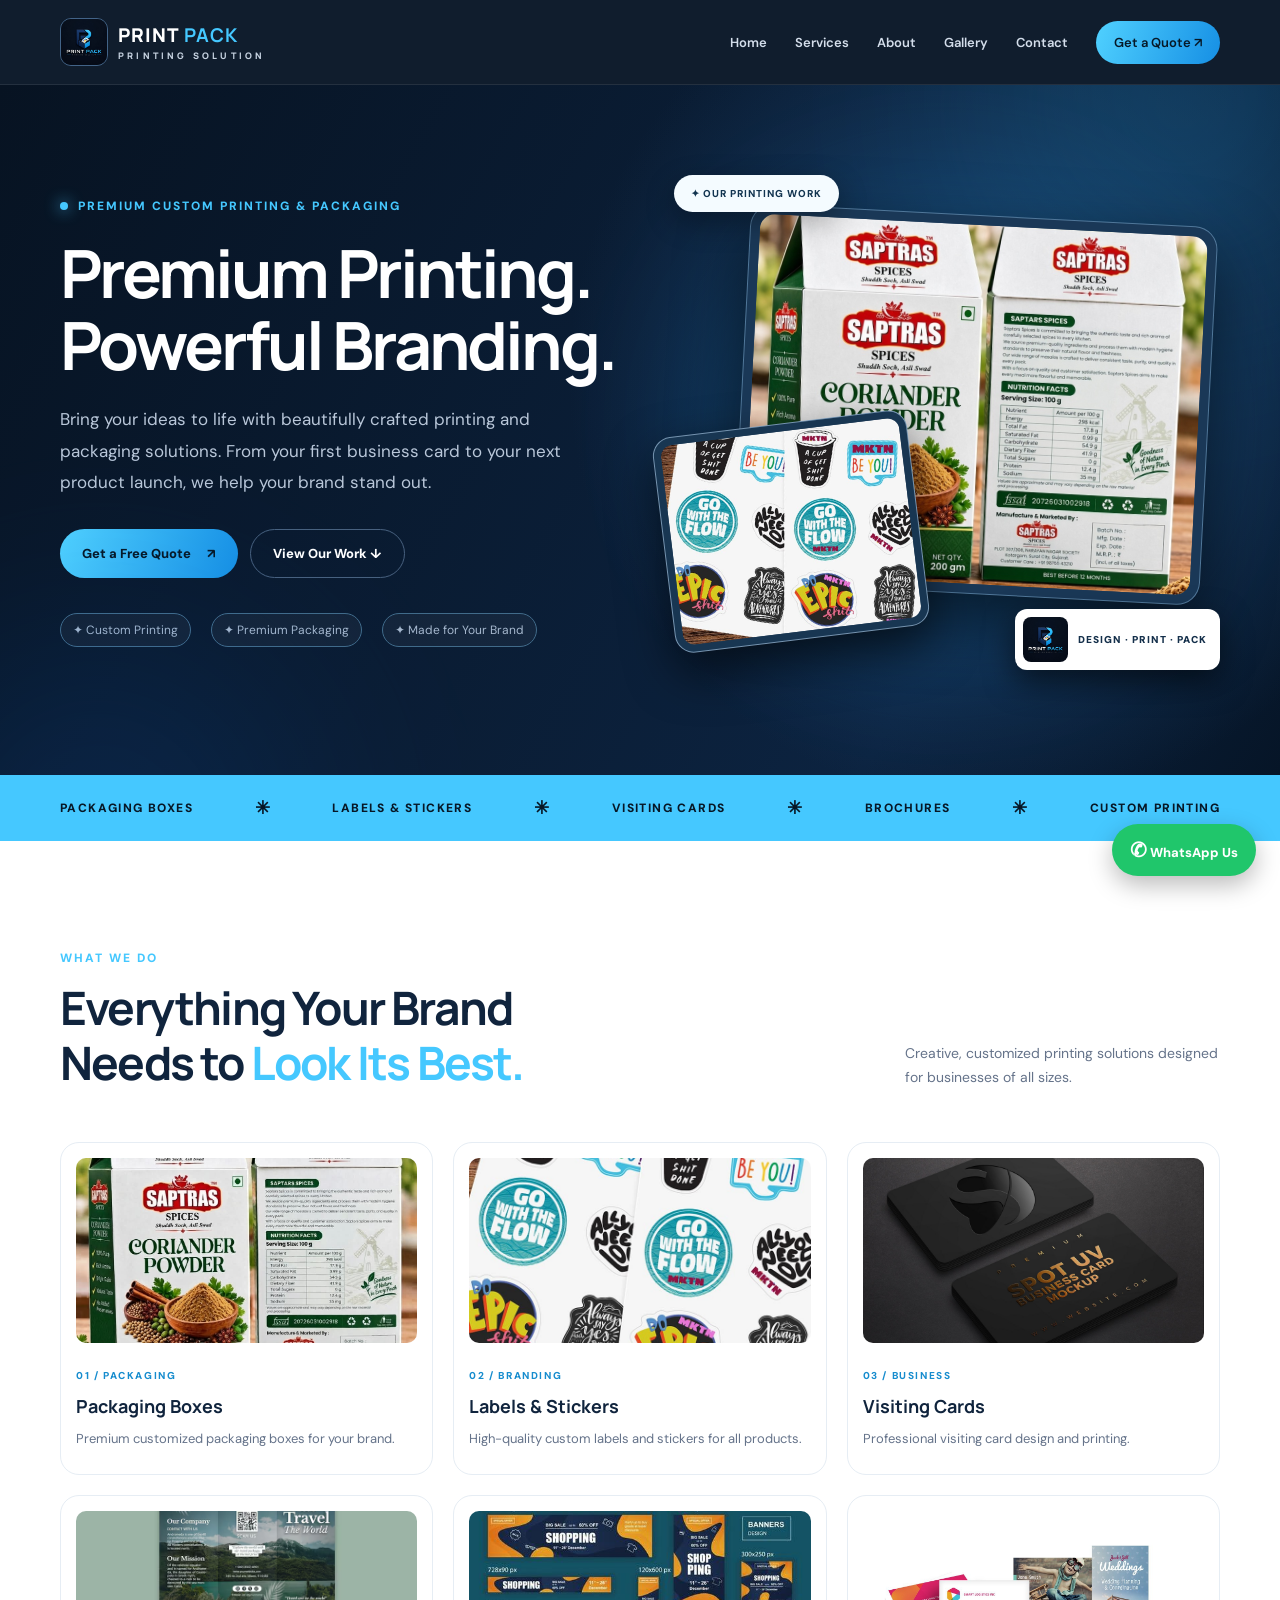
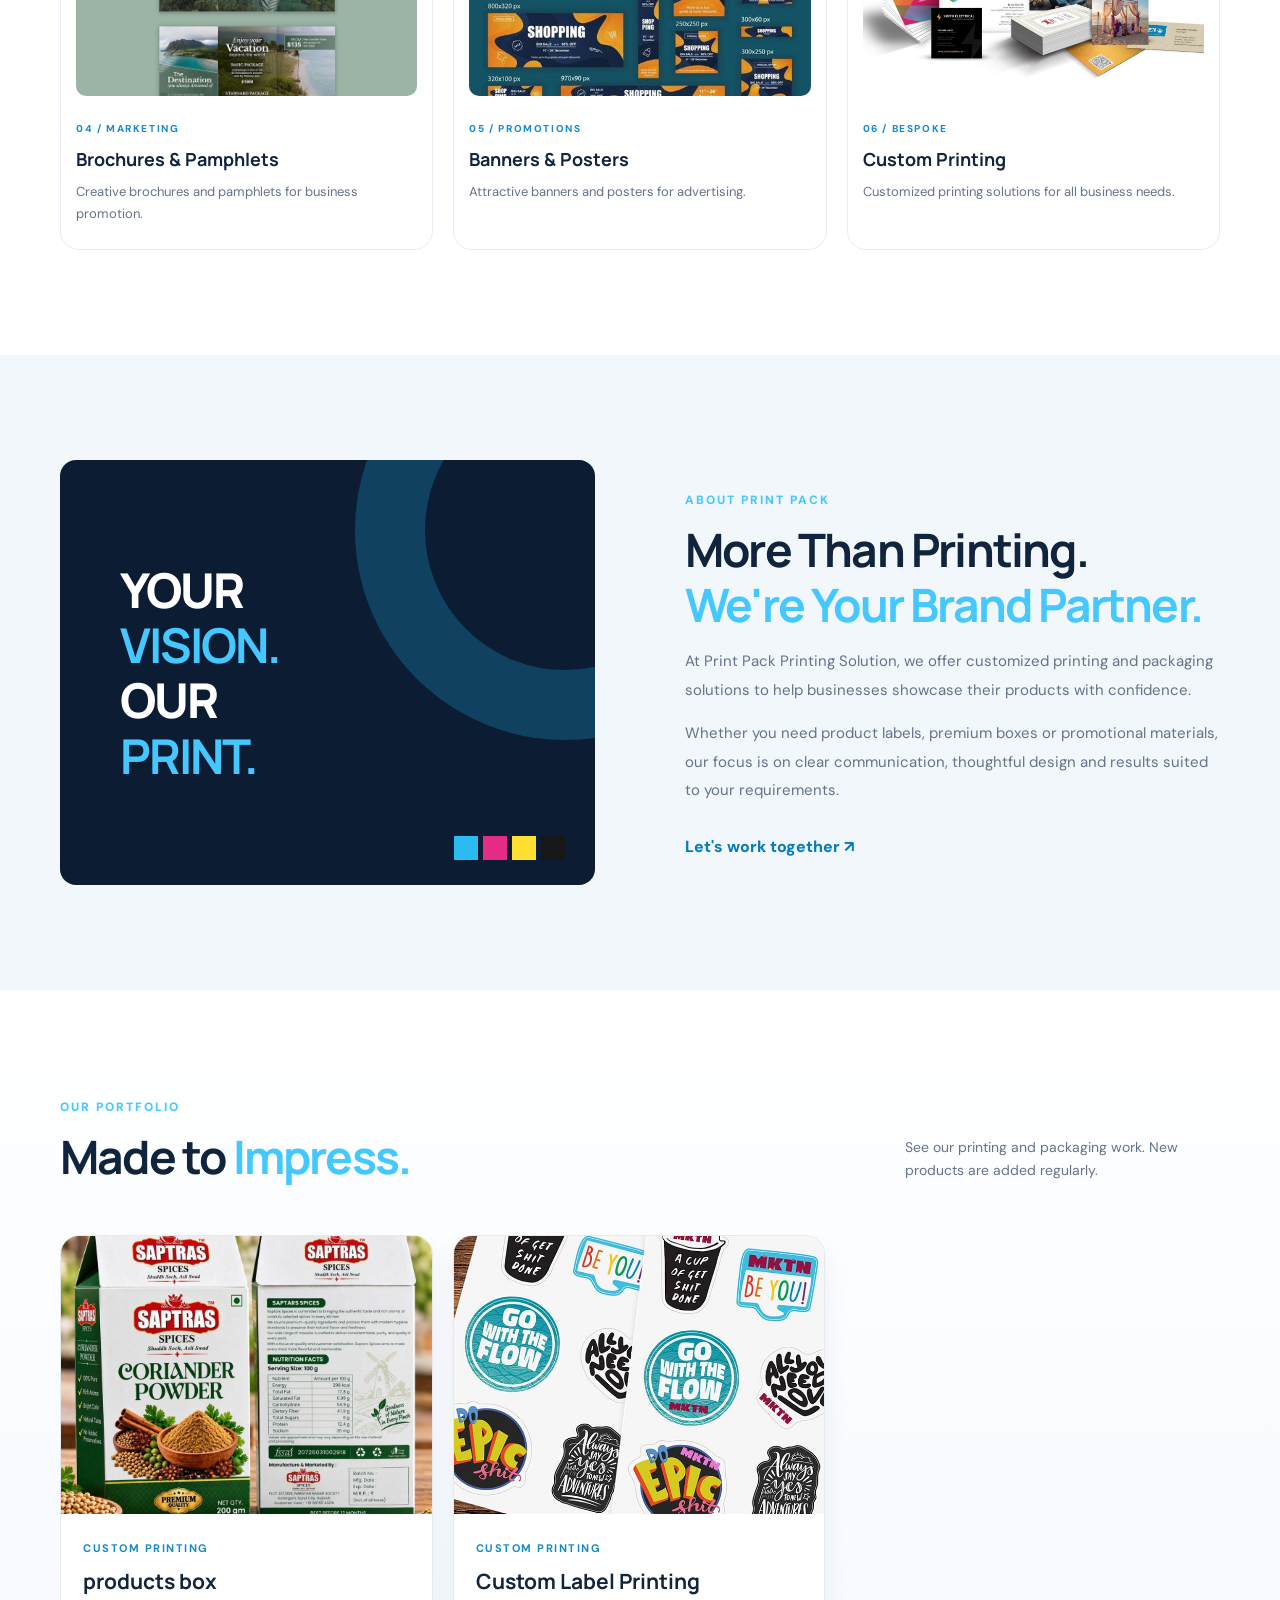
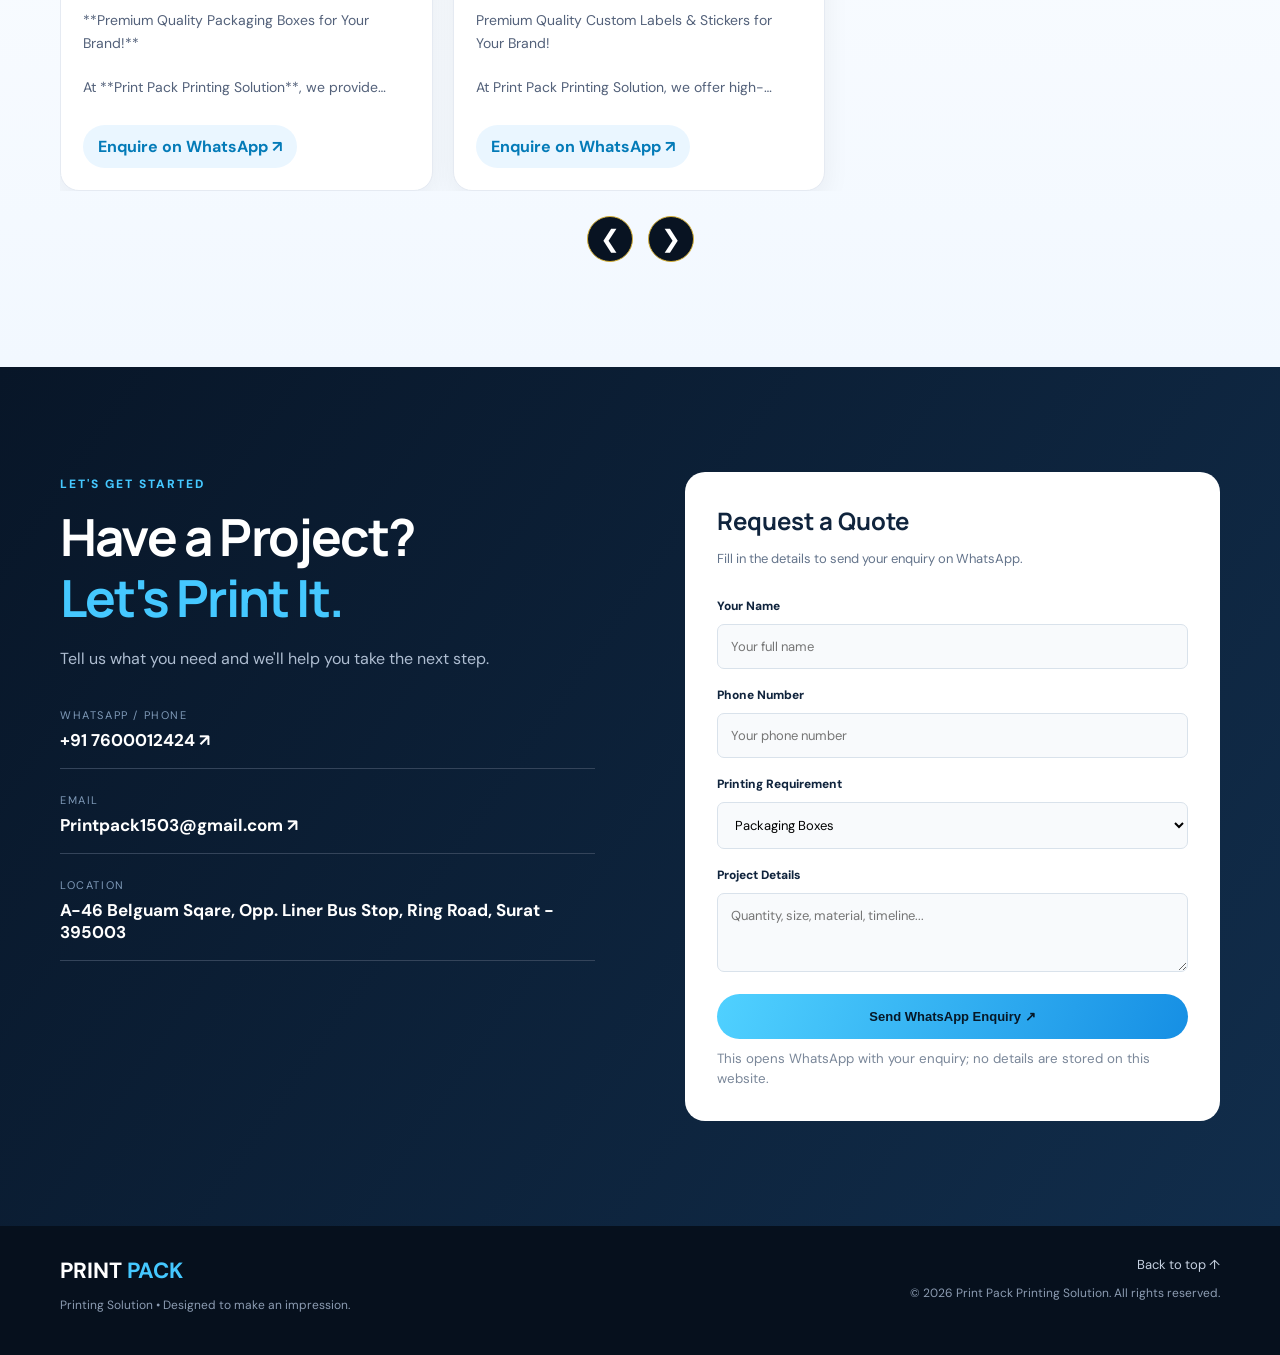
<file: index.html>
<!doctype html><html lang="en"><head><meta charset="UTF-8"><meta name="viewport" content="width=device-width, initial-scale=1"><meta name="description" content="Print Pack Printing Solution offers custom packaging boxes, product labels, stickers, visiting cards, brochures and more. Request a quote today."><meta name="theme-color" content="#081322"><title>Print Pack Printing Solution | Premium Printing & Packaging</title><link rel="stylesheet" href="style.css"></head><body>
<header class="header"><div class="container nav"><a class="brand" href="#home" aria-label="Print Pack home"><span class="brand-logo"><img src="assets/printpack-logo.jpg" alt="" width="48" height="48"></span><span class="brandtext">PRINT <b>PACK</b><small>PRINTING SOLUTION</small></span></a><button class="menu-toggle" aria-label="Toggle menu" aria-expanded="false">☰</button><nav id="navigation"><a href="#home">Home</a><a href="#services">Services</a><a href="#about">About</a><a href="#gallery">Gallery</a><a href="#contact">Contact</a><a class="nav-cta" href="https://wa.me/917600012424?text=Hello%20Print%20Pack%2C%20I%20would%20like%20a%20printing%20quotation." target="_blank" rel="noopener">Get a Quote ↗</a></nav></div></header>
<main><section class="hero" id="home"><div class="glow glow1"></div><div class="glow glow2"></div><div class="container hero-grid"><div class="hero-copy"><div class="eyebrow"><span class="dot"></span> PREMIUM CUSTOM PRINTING & PACKAGING</div><h1>Packaging That<br><em>Builds Your Brand.</em></h1><p>Custom packaging boxes, labels, stickers and business printing — beautifully crafted to make your brand stand out.</p><div class="hero-actions"><a class="btn primary" href="https://wa.me/917600012424?text=Hello%20Print%20Pack%2C%20I%20need%20a%20quotation." target="_blank" rel="noopener">Get a Free Quote <span>↗</span></a><a class="btn ghost" href="#gallery">View Our Work ↓</a></div><div class="hero-points"><span>✦ Custom Printing</span><span>✦ Premium Packaging</span><span>✦ Made for Your Brand</span></div></div><div class="hero-visual premium-showcase" aria-label="Print Pack packaging and label samples"><div class="showcase-halo"></div><div class="showcase-label">✦ OUR PRINTING WORK</div><div class="showcase-main"><img src="assets/uploads/WhatsApp%20Image%202026-10-10%20at%2019.39.55.jpeg" alt="Custom printed product boxes"></div><div class="showcase-secondary"><img src="assets/uploads/Sticker-Pages-03_720-1.jpg" alt="Custom label and sticker printing"></div><div class="showcase-brand"><img src="assets/printpack-logo.jpg" alt="Print Pack logo"><span>DESIGN · PRINT · PACK</span></div></div></div></section>
<section class="ticker" aria-label="Our offerings"><div class="container">PACKAGING BOXES <span>✳</span> LABELS & STICKERS <span>✳</span> VISITING CARDS <span>✳</span> BROCHURES <span>✳</span> CUSTOM PRINTING</div></section>
<section class="section services" id="services"><div class="container"><div class="section-head"><div><span class="kicker">WHAT WE DO</span><h2>Everything Your Brand<br>Needs to <em>Look Its Best.</em></h2></div><p>Creative, customized printing solutions designed for businesses of all sizes.</p></div><div class="service-grid"><article class="service-card"><div class="service-art box-art"><div class="cube">P<span>P</span></div></div><span class="service-no">01 / PACKAGING</span><h3>Custom Packaging Boxes</h3><p>Beautiful packaging designed to make every unboxing memorable.</p></article><article class="service-card"><div class="service-art sticker-art"><span class="sticker">YOUR<br>BRAND ✦</span><span class="sticker mini">PRINT</span></div><span class="service-no">02 / BRANDING</span><h3>Labels & Stickers</h3><p>Eye-catching labels and stickers for your products and promotions.</p></article><article class="service-card"><div class="service-art card-art"><div class="business-card"><strong>PRINT PACK</strong><small>Make an impression.</small><i>✦</i></div></div><span class="service-no">03 / BUSINESS</span><h3>Visiting Cards</h3><p>Professional business cards that leave a lasting impression.</p></article><article class="service-card"><div class="service-art brochure-art"><div class="brochure"><span>CREATE<br>MORE.</span><small>PRINT PACK</small></div></div><span class="service-no">04 / MARKETING</span><h3>Brochures & Pamphlets</h3><p>Impactful printed materials to tell your business story.</p></article><article class="service-card"><div class="service-art banner-art"><div class="banner-sample">MAKE<br><b>IT BIG.</b></div></div><span class="service-no">05 / PROMOTIONS</span><h3>Banners & Posters</h3><p>Bold large-format prints that get your message noticed.</p></article><article class="service-card"><div class="service-art custom-art"><span>✦</span><span>CMYK</span></div><span class="service-no">06 / BESPOKE</span><h3>Custom Printing</h3><p>Have something unique in mind? Let's create it together.</p></article></div></div></section>
<section class="about section" id="about"><div class="container about-grid"><div class="about-graphic"><div class="circle-one"></div><div class="about-message">YOUR<br><strong>VISION.</strong><br>OUR<br><strong>PRINT.</strong></div><div class="color-bars"><i></i><i></i><i></i><i></i></div></div><div><span class="kicker">ABOUT PRINT PACK</span><h2>More Than Printing.<br><em>We're Your Brand Partner.</em></h2><p>At Print Pack Printing Solution, we believe every printed detail tells a story. We offer customized printing and packaging solutions to help businesses showcase their products with confidence.</p><p>Whether you need product labels, premium boxes or promotional materials, our focus is on clear communication, thoughtful design and results suited to your requirements.</p><a class="text-link" href="#contact">Let's work together ↗</a></div></div></section>
<section class="section gallery" id="gallery"><div class="container"><div class="section-head"><div><span class="kicker">OUR PORTFOLIO</span><h2>Made to <em>Impress.</em></h2></div><p>See our printing and packaging work. New products are added regularly.</p></div><div class="gallery-grid" id="product-gallery"><div class="gallery-tile g1"><span>PACKAGING</span><strong>Standout<br>Boxes</strong></div><div class="gallery-tile g2"><span>LABEL DESIGN</span><strong>Little Details.<br>Big Impact.</strong></div><div class="gallery-tile g3"><span>BUSINESS PRINT</span><strong>First Impressions<br>Matter.</strong></div></div></div></section>
<section class="contact section" id="contact"><div class="container contact-grid"><div><span class="kicker">LET'S GET STARTED</span><h2>Have a Project?<br><em>Let's Print It.</em></h2><p>Tell us what you need and we'll help you take the next step.</p><div class="contact-details"><a href="https://wa.me/917600012424" target="_blank" rel="noopener"><span>WHATSAPP / PHONE</span><strong>+91 7600012424 ↗</strong></a><a href="mailto:Printpack1503@gmail.com"><span>EMAIL</span><strong>Printpack1503@gmail.com ↗</strong></a><div><span>LOCATION</span><strong>[Business Address, City, Gujarat]</strong></div></div></div><form class="quote-form" id="quote-form"><h3>Request a Quote</h3><p>Fill in the details to send your enquiry on WhatsApp.</p><label for="name">Your Name</label><input id="name" name="name" placeholder="Your full name" required maxlength="80"><label for="phone">Phone Number</label><input id="phone" name="phone" type="tel" placeholder="Your phone number" required maxlength="25"><label for="service">Printing Requirement</label><select id="service" name="service"><option>Packaging Boxes</option><option>Labels & Stickers</option><option>Visiting Cards</option><option>Brochures & Pamphlets</option><option>Banners & Posters</option><option>Other Custom Printing</option></select><label for="details">Project Details</label><textarea id="details" name="details" rows="3" placeholder="Quantity, size, material, timeline..."></textarea><button class="btn primary" type="submit">Send WhatsApp Enquiry ↗</button><small>This opens WhatsApp with your enquiry; no details are stored on this website.</small></form></div></section></main>
<footer><div class="container footer-inner"><div><strong>PRINT <span>PACK</span></strong><p>Printing Solution • Designed to make an impression.</p></div><div><a href="#home">Back to top ↑</a><p>© <span id="year"></span> Print Pack Printing Solution. All rights reserved.</p></div></div></footer><a class="whatsapp-float" href="https://wa.me/917600012424?text=Hello%20Print%20Pack!" target="_blank" rel="noopener" aria-label="Chat on WhatsApp">✆ <span>WhatsApp Us</span></a><script src="script.js"></script><script src="cms-content.js"></script></body></html>
</file>
<file: style.css>
@import url('https://fonts.googleapis.com/css2?family=DM+Sans:wght@400;500;600;700;800&family=Manrope:wght@400;500;600;700;800&display=swap');
:root{--navy:#081322;--navy2:#101f36;--blue:#28b7ef;--blue2:#1574c9;--ink:#10243d;--muted:#65738a;--light:#f4f8fc}*{box-sizing:border-box}html{scroll-behavior:smooth}body{margin:0;font-family:'DM Sans',Arial,sans-serif;color:var(--ink);background:#fff}a{text-decoration:none;color:inherit}.container{width:min(1160px,calc(100% - 44px));margin:auto}.header{background:#081322;position:sticky;top:0;z-index:50;border-bottom:1px solid #ffffff16}.nav{height:80px;display:flex;align-items:center;justify-content:space-between}.brand{display:flex;align-items:center;gap:10px;color:white}.brandmark{width:46px;height:46px;display:grid;place-items:center;background:linear-gradient(135deg,#1b3764,#2bbcf3);border-radius:12px;font-weight:900;font-size:19px;letter-spacing:-8px;padding-right:8px}.brandmark span{color:#c6efff}.brandtext{font-family:Manrope,sans-serif;font-size:19px;font-weight:800;letter-spacing:1px}.brandtext b{color:var(--blue)}.brandtext small{display:block;font-size:9px;letter-spacing:3.2px;color:#c7d3e1;margin-top:1px}.nav nav{display:flex;align-items:center;gap:28px}.nav nav>a{font-size:13px;color:#d4deeb;font-weight:600}.nav nav>a:hover{color:var(--blue)}.nav nav .nav-cta{background:var(--blue);color:#071421;padding:13px 18px;border-radius:7px}.menu-toggle{display:none;background:transparent;border:0;color:white;font-size:26px}.hero{background:radial-gradient(ellipse at 70% 40%,#16335a 0%,#081322 63%);color:white;position:relative;overflow:hidden}.glow{position:absolute;width:400px;height:400px;border-radius:50%;filter:blur(110px);opacity:.15;pointer-events:none}.glow1{background:#27baf4;top:-180px;right:-100px}.glow2{background:#136ad9;bottom:-260px;left:-100px}.hero-grid{min-height:650px;display:grid;grid-template-columns:1.15fr .85fr;align-items:center;gap:60px;padding:85px 0}.eyebrow,.kicker{color:var(--blue);font-size:12px;font-weight:800;letter-spacing:2px}.eyebrow{display:flex;align-items:center;gap:10px}.dot{height:8px;width:8px;border-radius:50%;background:var(--blue);box-shadow:0 0 15px var(--blue)}h1,h2,h3{font-family:Manrope,Arial,sans-serif}h1{font-size:clamp(42px,5vw,69px);line-height:1.12;letter-spacing:-3px;margin:23px 0}h1 em,h2 em{color:var(--blue);font-style:normal}.hero-copy>p{max-width:540px;color:#b9c7d9;font-size:16px;line-height:1.85}.hero-actions{display:flex;gap:12px;flex-wrap:wrap;margin:30px 0}.btn{border:0;cursor:pointer;display:inline-flex;align-items:center;justify-content:center;gap:16px;padding:15px 22px;border-radius:7px;font-weight:800;font-size:13px;transition:transform .2s}.btn:hover{transform:translateY(-2px)}.primary{background:var(--blue);color:#061527}.ghost{color:white;border:1px solid #48617f}.hero-points{display:flex;flex-wrap:wrap;gap:20px;color:#a6b8ce;font-size:12px;margin-top:35px}.hero-visual{position:relative}.visual-border{padding:11px;border:1px solid #35597a;border-radius:24px;background:linear-gradient(145deg,#1b3556,#071322);box-shadow:0 30px 80px #0008;transform:rotate(2deg)}.visual-border img{display:block;width:100%;border-radius:17px}.float-note{position:absolute;bottom:-20px;left:-28px;padding:17px 21px;background:white;color:#0d2b49;border-radius:10px;font-size:11px;letter-spacing:2px;font-weight:800;box-shadow:0 12px 40px #0005}.ticker{background:var(--blue);color:#071726;font-weight:800;letter-spacing:1.4px;font-size:12px;text-align:center;padding:21px 0}.ticker .container{display:flex;align-items:center;justify-content:space-between;gap:14px;flex-wrap:wrap}.ticker span{font-size:18px}.section{padding:105px 0}.section-head{display:flex;align-items:end;justify-content:space-between;gap:25px;margin-bottom:38px}.section-head h2,.about h2,.contact h2{font-size:clamp(30px,3.6vw,48px);line-height:1.2;letter-spacing:-1.8px;margin:13px 0}.section-head>p{max-width:315px;color:var(--muted);line-height:1.7;font-size:14px}.service-grid{display:grid;grid-template-columns:repeat(3,1fr);gap:20px}.service-card{border:1px solid #e6edf4;border-radius:14px;padding:15px 15px 24px;background:white;transition:box-shadow .2s,transform .2s}.service-card:hover{transform:translateY(-5px);box-shadow:0 20px 50px #102f5015}.service-art{height:185px;border-radius:10px;display:flex;align-items:center;justify-content:center;overflow:hidden;position:relative;margin-bottom:20px}.box-art{background:linear-gradient(135deg,#daeaf7,#a2d7f5)}.cube{width:125px;height:105px;background:linear-gradient(135deg,#18396c 50%,#25a9e5 50%);transform:skewY(-7deg) rotate(-5deg);box-shadow:18px 20px 0 #102e5a;color:white;font-size:47px;font-weight:900;text-align:center;padding-top:20px}.cube span{color:#47c9fa}.sticker-art{background:#edf3ff}.sticker{background:#19a8e9;color:white;border:7px solid white;box-shadow:0 12px 30px #193d6326;transform:rotate(-12deg);padding:23px 28px;border-radius:50%;font-weight:900;text-align:center}.sticker.mini{position:absolute;right:32px;bottom:20px;background:#e33d88;transform:rotate(15deg);padding:14px;font-size:10px}.card-art{background:#e7edf5}.business-card{width:210px;height:118px;background:linear-gradient(120deg,#071a31,#1e79b7);transform:rotate(-11deg);border-radius:6px;box-shadow:12px 17px 0 #b4c4d7;color:white;padding:24px}.business-card strong{display:block;font-size:18px}.business-card small{display:block;margin-top:8px;font-size:9px}.business-card i{position:absolute;right:20px;bottom:15px;color:#3fd1ff}.brochure-art{background:#d8ebf7}.brochure{height:150px;width:115px;background:linear-gradient(145deg,#0c2b53 55%,#31bff0 55%);transform:rotate(-10deg);box-shadow:13px 9px 0 #9ab9d4;padding:22px 12px;color:white;font-size:20px;font-weight:900}.brochure small{display:block;font-size:8px;margin-top:20px}.banner-art{background:#eaf2fc}.banner-sample{background:#113a70;color:white;padding:25px 65px;transform:rotate(-5deg);font-size:25px;font-weight:900;box-shadow:8px 12px 0 #3fbde8}.banner-sample b{color:#42cbff}.custom-art{background:linear-gradient(135deg,#162a4e,#0d5c9a);color:white;gap:14px;font-size:38px;font-weight:900}.custom-art span:first-child{color:#38c9ef;font-size:72px}.service-no{color:#168cce;font-size:10px;font-weight:800;letter-spacing:1.6px}.service-card h3{font-size:18px;margin:10px 0}.service-card p{font-size:13px;line-height:1.7;color:var(--muted);margin:0}.about{background:#f2f7fb}.about-grid{display:grid;grid-template-columns:1fr 1fr;gap:90px;align-items:center}.about-graphic{background:#0b1c33;min-height:425px;border-radius:16px;position:relative;overflow:hidden;display:flex;align-items:center;padding:60px}.circle-one{position:absolute;border:70px solid #22aeea;opacity:.25;width:420px;height:420px;border-radius:50%;right:-180px;top:-140px}.about-message{color:white;font-size:48px;font-family:Manrope;font-weight:800;line-height:1.15;letter-spacing:-2px;z-index:1}.about-message strong{color:var(--blue)}.color-bars{position:absolute;bottom:25px;right:30px;display:flex;gap:5px}.color-bars i{width:24px;height:24px;background:#2bbbf0}.color-bars i:nth-child(2){background:#e52b86}.color-bars i:nth-child(3){background:#ffe031}.color-bars i:nth-child(4){background:#171717}.about p{color:var(--muted);line-height:1.9;font-size:15px}.text-link{color:#087cba;font-weight:800;display:inline-block;margin-top:16px}.gallery-grid{display:grid;grid-template-columns:1.3fr 1fr 1fr;gap:18px}.gallery-tile{min-height:285px;border-radius:12px;padding:25px;display:flex;flex-direction:column;justify-content:end;position:relative;overflow:hidden;color:white}.gallery-tile:before{content:'✦';position:absolute;font-size:220px;right:-25px;top:-65px;opacity:.16}.gallery-tile span{font-size:10px;letter-spacing:2px;font-weight:800;margin-bottom:10px}.gallery-tile strong{font-size:26px;line-height:1.15}.g1{background:linear-gradient(140deg,#0d2e5d,#228ec8)}.g2{background:linear-gradient(140deg,#10213c,#394d84)}.g3{background:linear-gradient(140deg,#166b9c,#0c233c)}.contact{background:#0a1729;color:white}.contact-grid{display:grid;grid-template-columns:1fr 1fr;gap:90px}.contact h2{font-size:clamp(36px,4vw,56px)}.contact p{color:#aebdd1;line-height:1.8}.contact-details{margin-top:35px;display:grid;gap:24px}.contact-details a,.contact-details>div{display:grid;gap:7px;border-bottom:1px solid #34445a;padding-bottom:17px}.contact-details span{font-size:11px;color:#7f9ab8;letter-spacing:1.6px}.contact-details strong{font-size:17px;overflow-wrap:anywhere}.quote-form{background:white;color:var(--ink);padding:32px;border-radius:15px;display:flex;flex-direction:column;gap:10px}.quote-form h3{font-size:24px;margin:0}.quote-form p{color:#64748b;font-size:13px;margin:0 0 10px}.quote-form label{font-size:12px;font-weight:800;margin-top:8px}.quote-form input,.quote-form select,.quote-form textarea{width:100%;border:1px solid #d9e2eb;background:#f8fafc;border-radius:7px;padding:13px;font:inherit;font-size:13px}.quote-form .btn{margin-top:12px}.quote-form small{color:#7a8799;line-height:1.5}footer{background:#06101d;color:#c6d1e1;padding:30px 0}.footer-inner{display:flex;justify-content:space-between;gap:20px}.footer-inner strong{font-size:22px;color:white}.footer-inner strong span{color:var(--blue)}footer p{font-size:12px;color:#8c9cb2}.footer-inner>div:last-child{text-align:right;font-size:13px}.whatsapp-float{position:fixed;bottom:24px;right:24px;z-index:60;background:#20c66b;color:white;border-radius:40px;padding:13px 18px;box-shadow:0 9px 25px #0004;font-weight:800;font-size:13px}.whatsapp-float:first-letter{font-size:20px}@media(max-width:900px){.nav nav{gap:13px}.hero-grid{gap:30px}.about-grid,.contact-grid{gap:35px}.service-grid{grid-template-columns:repeat(2,1fr)}.ticker{font-size:10px}}@media(max-width:700px){.container{width:min(100% - 32px,1160px)}.nav{height:70px}.menu-toggle{display:block}.nav nav{display:none;position:absolute;top:70px;left:0;right:0;background:#0b1a2e;flex-direction:column;align-items:stretch;padding:18px 25px 25px;gap:0}.nav nav.open{display:flex}.nav nav>a{padding:12px}.hero-grid,.about-grid,.contact-grid{grid-template-columns:1fr}.hero-grid{padding:62px 0 75px;gap:45px}.hero-visual{max-width:430px;margin:auto}.hero-points{gap:12px}.float-note{left:0}.ticker .container{justify-content:center}.ticker span{display:none}.section{padding:65px 0}.section-head{display:block}.section-head>p{max-width:100%}.service-grid{grid-template-columns:1fr 1fr;gap:10px}.service-art{height:145px}.service-card{padding:9px 9px 20px}.service-card h3{font-size:15px}.service-card p{font-size:12px}.gallery-grid{grid-template-columns:1fr}.gallery-tile{min-height:190px}.about-graphic{min-height:300px}.about-message{font-size:38px}.contact-grid{gap:40px}.footer-inner{display:block}.footer-inner>div:last-child{text-align:left;margin-top:25px}.whatsapp-float span{display:none}.whatsapp-float{border-radius:50%;width:51px;height:51px;text-align:center;padding:12px}}@media(max-width:390px){.service-grid{grid-template-columns:1fr}.hero-actions .btn{width:100%}h1{letter-spacing:-2px}}

/* CMS-managed product gallery */
.product-card{background:#fff;border:1px solid #e5eaf2;border-radius:18px;overflow:hidden;box-shadow:0 10px 28px rgba(9,19,33,.06);color:#13243d}
.product-card img{display:block;width:100%;aspect-ratio:4/3;object-fit:cover;background:#e8eef6}
.product-info{padding:22px}
.product-info span{font-size:11px;letter-spacing:1.5px;font-weight:700;color:#168ac3;text-transform:uppercase}
.product-info h3{margin:10px 0;font-size:21px}
.product-info p{font-size:14px;line-height:1.6;color:#53617a}
.product-enquiry{display:inline-block;margin-top:12px;color:#047bb8;font-weight:700;text-decoration:none}


/* Print Pack premium design upgrade */
:root{--blue:#45c8ff;--navy:#071323}
.header{background:#071425f5;backdrop-filter:blur(14px)}
.nav{height:84px}
.brand-logo{display:block;width:48px;height:48px;overflow:hidden;border-radius:11px;border:1px solid #426387}
.brand-logo img{width:100%;height:100%;object-fit:cover}
.nav nav .nav-cta,.btn.primary{background:linear-gradient(110deg,#50d1ff,#168fe4);color:#061827;border-radius:30px}
.hero{background:radial-gradient(circle at 78% 42%,#1a436d 0%,transparent 40%),linear-gradient(120deg,#071322,#0c2340 75%,#061527)}
.hero-grid{grid-template-columns:1fr 1fr;gap:46px;min-height:680px;padding:85px 0 100px}
.hero h1{font-size:clamp(42px,5.2vw,70px);line-height:1.08}
.hero-copy>p{font-size:17px}
.hero-points span{border:1px solid #416b8a;background:#ffffff0a;padding:8px 12px;border-radius:30px}
.btn{border-radius:30px}
.premium-showcase{height:505px;max-width:560px;width:100%;margin-left:auto;position:relative}
.showcase-halo{position:absolute;inset:12%;border-radius:50%;background:#188cd9;filter:blur(80px);opacity:.3}
.showcase-main{position:absolute;right:2%;top:9%;width:84%;height:75%;padding:9px;border:1px solid #8cbde27a;border-radius:23px;background:#1a3857;box-shadow:0 25px 65px #0009;transform:rotate(3deg)}
.showcase-main img,.showcase-secondary img{display:block;width:100%;height:100%;object-fit:cover;border-radius:15px}
.showcase-secondary{position:absolute;left:0;bottom:7%;width:46%;height:43%;padding:7px;border:1px solid #b4d3ef99;border-radius:19px;background:#183652;box-shadow:0 20px 48px #0009;transform:rotate(-7deg)}
.showcase-secondary img{border-radius:12px}
.showcase-label{position:absolute;z-index:2;top:1%;left:2%;background:#f4fbff;color:#123450;padding:12px 17px;border-radius:30px;font-size:10px;letter-spacing:1px;font-weight:800;box-shadow:0 10px 30px #0005}
.showcase-brand{position:absolute;right:0;bottom:1%;display:flex;align-items:center;gap:10px;background:white;color:#15304b;border-radius:12px;padding:8px 13px 8px 8px;box-shadow:0 12px 30px #0008;font-size:10px;letter-spacing:1px;font-weight:900}
.showcase-brand img{width:45px;height:45px;object-fit:cover;border-radius:8px}
.service-card,.product-card{transition:transform .2s,box-shadow .2s;border-radius:19px}
.service-card:hover,.product-card:hover{transform:translateY(-4px);box-shadow:0 18px 38px #0b2e551c}
.gallery{background:linear-gradient(#fff,#f2f8ff)}
.gallery-grid:has(.product-card){grid-template-columns:repeat(3,minmax(0,1fr))}
.product-info p{display:-webkit-box;-webkit-box-orient:vertical;-webkit-line-clamp:4;overflow:hidden;white-space:pre-line}
.product-enquiry{background:#eaf6ff;padding:11px 15px;border-radius:30px}
.contact{background:linear-gradient(125deg,#081628,#112d4b)}
.quote-form{border-radius:20px}
@media(max-width:900px){.hero-grid{gap:24px}.premium-showcase{height:390px}}
@media(max-width:700px){.nav{height:70px}.hero-grid{grid-template-columns:1fr;padding:60px 0 80px;gap:32px}.premium-showcase{height:365px;max-width:440px;margin:auto}.gallery-grid:has(.product-card){grid-template-columns:1fr 1fr}}
@media(max-width:480px){.premium-showcase{height:300px}.gallery-grid:has(.product-card){grid-template-columns:1fr}.showcase-brand{font-size:8px}.showcase-brand img{width:35px;height:35px}}
</file>
